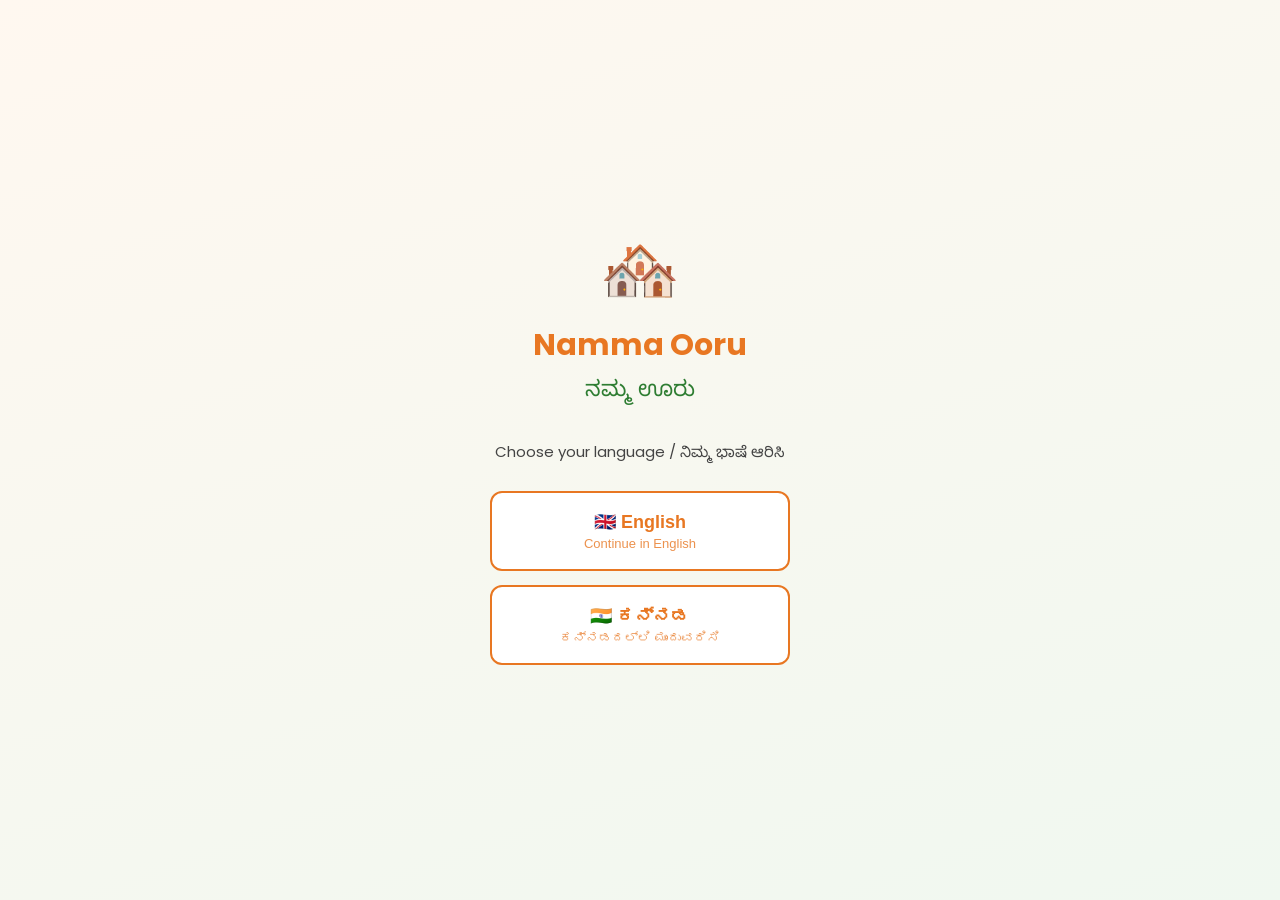
<file: 4.html>
<!DOCTYPE html>
<html lang="en">

<head>
    <meta charset="UTF-8">
    <meta name="viewport" content="width=device-width, initial-scale=1.0, maximum-scale=1.0, user-scalable=no">
    <title>Namma Ooru | ನಮ್ಮ ಊರು</title>
    <link
        href="https://fonts.googleapis.com/css2?family=Noto+Sans+Kannada:wght@400;600;700&family=Poppins:wght@400;500;600;700&display=swap"
        rel="stylesheet">
    <style>
        :root {
            --saffron: #E87722;
            --saffron-light: #FFF3E8;
            --green: #2E7D32;
            --green-light: #E8F5E9;
            --red: #C62828;
            --blue: #1565C0;
            --text-dark: #1A1A1A;
            --text-mid: #444;
            --text-light: #777;
            --border: #E0E0E0;
            --bg: #F8F5F0;
            --shadow: 0 2px 8px rgba(0, 0, 0, .10);
            --r: 12px;
        }

        * {
            box-sizing: border-box;
            margin: 0;
            padding: 0;
            -webkit-tap-highlight-color: transparent;
        }

        html,
        body {
            height: 100%;
            font-family: 'Poppins', 'Noto Sans Kannada', sans-serif;
            background: var(--bg);
            color: var(--text-dark);
            font-size: 15px;
            overflow-x: hidden;
        }

        /* SCREENS */
        .screen {
            display: none;
            min-height: 100vh;
            flex-direction: column;
        }

        .screen.active {
            display: flex;
        }

        /* LANGUAGE SCREEN */
        #s-lang {
            background: linear-gradient(160deg, #FFF8F0, #F0F8F0);
            align-items: center;
            justify-content: center;
            padding: 40px 24px;
        }

        .lg-icon {
            font-size: 64px;
            display: block;
            text-align: center;
            margin-bottom: 6px;
        }

        .lg-title {
            font-size: 30px;
            font-weight: 700;
            color: var(--saffron);
            text-align: center;
        }

        .lg-title2 {
            font-size: 22px;
            color: var(--green);
            text-align: center;
            margin-top: 4px;
            margin-bottom: 32px;
        }

        .lang-sub {
            text-align: center;
            color: var(--text-mid);
            margin-bottom: 26px;
            font-size: 15px;
        }

        .lang-btn {
            display: block;
            width: 100%;
            max-width: 300px;
            margin: 0 auto 14px;
            padding: 18px 20px;
            border: 2px solid var(--saffron);
            border-radius: var(--r);
            background: #fff;
            cursor: pointer;
            font-size: 18px;
            font-weight: 600;
            color: var(--saffron);
            text-align: center;
            transition: all .2s;
        }

        .lang-btn:hover,
        .lang-btn:active {
            background: var(--saffron);
            color: #fff;
        }

        .lang-btn small {
            display: block;
            font-size: 13px;
            font-weight: 400;
            opacity: .8;
            margin-top: 3px;
        }

        /* PHONE SCREEN */
        #s-phone {
            background: linear-gradient(160deg, #FFF8F0, #F0F8F0);
            align-items: center;
            justify-content: center;
            padding: 32px 20px;
        }

        .phone-box {
            background: #fff;
            border-radius: 16px;
            padding: 28px 22px;
            width: 100%;
            max-width: 370px;
            box-shadow: var(--shadow);
        }

        .pb-icon {
            font-size: 44px;
            display: block;
            text-align: center;
            margin-bottom: 10px;
        }

        .pb-h {
            font-size: 21px;
            font-weight: 700;
            margin-bottom: 6px;
        }

        .pb-p {
            color: var(--text-light);
            font-size: 13px;
            margin-bottom: 20px;
        }

        .inp {
            width: 100%;
            padding: 13px 14px;
            border: 2px solid var(--border);
            border-radius: var(--r);
            font-size: 15px;
            outline: none;
            font-family: inherit;
        }

        .inp:focus {
            border-color: var(--saffron);
        }

        .btn-p {
            width: 100%;
            padding: 14px;
            background: var(--saffron);
            color: #fff;
            border: none;
            border-radius: var(--r);
            font-size: 16px;
            font-weight: 600;
            cursor: pointer;
            margin-top: 10px;
            font-family: inherit;
        }

        .btn-p:active {
            background: #c96415;
        }

        .btn-o {
            width: 100%;
            padding: 12px;
            background: #fff;
            color: var(--saffron);
            border: 2px solid var(--saffron);
            border-radius: var(--r);
            font-size: 14px;
            font-weight: 600;
            cursor: pointer;
            margin-top: 8px;
            font-family: inherit;
        }

        /* APP */
        #s-app {
            background: var(--bg);
        }

        .app-hdr {
            background: var(--saffron);
            color: #fff;
            padding: 11px 14px;
            display: flex;
            align-items: center;
            gap: 8px;
            position: sticky;
            top: 0;
            z-index: 100;
            box-shadow: 0 2px 6px rgba(0, 0, 0, .2);
        }

        .hdr-logo {
            flex: 1;
            font-size: 19px;
            font-weight: 700;
            line-height: 1.25;
        }

        .hdr-logo small {
            display: block;
            font-size: 12px;
            font-weight: 400;
            opacity: .85;
        }

        .hbtn {
            background: rgba(255, 255, 255, .22);
            border: none;
            color: #fff;
            padding: 7px 10px;
            border-radius: 7px;
            cursor: pointer;
            font-size: 12px;
            font-weight: 600;
            display: flex;
            align-items: center;
            gap: 4px;
            white-space: nowrap;
            font-family: inherit;
        }

        .hbtn:active {
            background: rgba(255, 255, 255, .38);
        }

        .loc-bar {
            background: var(--green);
            color: #fff;
            padding: 7px 14px;
            display: flex;
            align-items: center;
            gap: 6px;
            font-size: 12px;
            flex-wrap: wrap;
            flex-shrink: 0;
        }

        .loc-txt {
            flex: 1;
            min-width: 0;
            overflow: hidden;
            text-overflow: ellipsis;
            white-space: nowrap;
        }

        .loc-sb {
            background: rgba(255, 255, 255, .2);
            border: 1px solid rgba(255, 255, 255, .4);
            color: #fff;
            padding: 4px 9px;
            border-radius: 5px;
            cursor: pointer;
            font-size: 11px;
            white-space: nowrap;
        }

        .emg-strip {
            background: #FFF3E8;
            border-bottom: 2px solid #FFCC80;
            padding: 6px 14px;
            display: flex;
            align-items: center;
            gap: 6px;
            overflow-x: auto;
            flex-shrink: 0;
        }

        .emg-strip::-webkit-scrollbar {
            display: none;
        }

        .emg-title-lbl {
            font-size: 11px;
            font-weight: 700;
            color: var(--red);
            white-space: nowrap;
            flex-shrink: 0;
        }

        .emg-chip {
            display: inline-flex;
            align-items: center;
            gap: 4px;
            background: var(--red);
            color: #fff;
            padding: 5px 10px;
            border-radius: 20px;
            font-size: 11px;
            font-weight: 600;
            text-decoration: none;
            white-space: nowrap;
            flex-shrink: 0;
        }

        /* TABS */
        .tabs {
            display: flex;
            background: #fff;
            border-bottom: 2px solid var(--border);
            position: sticky;
            top: 55px;
            z-index: 90;
        }

        .tb {
            flex: 1;
            padding: 10px 2px;
            text-align: center;
            cursor: pointer;
            font-size: 12px;
            font-weight: 500;
            color: var(--text-light);
            border-bottom: 3px solid transparent;
            transition: all .15s;
        }

        .tb.on {
            color: var(--saffron);
            border-bottom-color: var(--saffron);
            font-weight: 700;
        }

        .scroll-area {
            flex: 1;
            overflow-y: auto;
            padding-bottom: 24px;
        }

        .pane {
            display: none;
            padding: 14px;
        }

        .pane.on {
            display: block;
        }

        /* SEARCH */
        .search-wrap {
            position: relative;
            margin-bottom: 12px;
        }

        .search-wrap input {
            width: 100%;
            padding: 12px 14px 12px 42px;
            border: 2px solid var(--border);
            border-radius: var(--r);
            font-size: 14px;
            outline: none;
            background: #fff;
            font-family: inherit;
        }

        .search-wrap input:focus {
            border-color: var(--saffron);
        }

        .s-icon {
            position: absolute;
            left: 13px;
            top: 50%;
            transform: translateY(-50%);
            font-size: 17px;
            color: var(--text-light);
            pointer-events: none;
        }

        .cat-row {
            display: flex;
            gap: 7px;
            overflow-x: auto;
            padding-bottom: 10px;
            margin-bottom: 6px;
        }

        .cat-row::-webkit-scrollbar {
            display: none;
        }

        .chip {
            flex-shrink: 0;
            padding: 6px 13px;
            border-radius: 20px;
            font-size: 12px;
            font-weight: 500;
            cursor: pointer;
            border: 1.5px solid var(--border);
            background: #fff;
            color: var(--text-mid);
            transition: all .15s;
        }

        .chip.on {
            background: var(--saffron);
            color: #fff;
            border-color: var(--saffron);
        }

        .res-count {
            font-size: 12px;
            color: var(--text-light);
            margin-bottom: 10px;
        }

        /* SHOP CARD */
        .shop-card {
            background: #fff;
            border-radius: var(--r);
            box-shadow: var(--shadow);
            margin-bottom: 13px;
            overflow: hidden;
        }

        .shop-img {
            width: 100%;
            height: 148px;
            object-fit: cover;
        }

        .shop-ph {
            width: 100%;
            height: 148px;
            background: linear-gradient(135deg, #FFE0B2, #FFF9C4);
            display: flex;
            align-items: center;
            justify-content: center;
            font-size: 52px;
        }

        .shop-body {
            padding: 12px 13px 13px;
        }

        .shop-name {
            font-size: 17px;
            font-weight: 700;
            margin-bottom: 4px;
        }

        .shop-badge {
            display: inline-block;
            background: var(--green-light);
            color: var(--green);
            padding: 2px 10px;
            border-radius: 20px;
            font-size: 11px;
            font-weight: 600;
            margin-bottom: 8px;
        }

        .shop-meta {
            display: flex;
            flex-direction: column;
            gap: 5px;
        }

        .mrow {
            display: flex;
            align-items: flex-start;
            gap: 7px;
            font-size: 13px;
            color: var(--text-mid);
        }

        .mrow .mi {
            font-size: 14px;
            flex-shrink: 0;
            margin-top: 1px;
        }

        .dist-lbl {
            font-weight: 700;
            color: var(--saffron);
        }

        .timing-lbl {
            color: var(--green);
            font-size: 12px;
            font-weight: 500;
        }

        .shop-actions {
            display: flex;
            gap: 8px;
            margin-top: 11px;
        }

        .call-btn {
            flex: 1;
            display: flex;
            align-items: center;
            justify-content: center;
            gap: 6px;
            background: var(--green);
            color: #fff;
            padding: 11px;
            border-radius: 8px;
            text-decoration: none;
            font-size: 14px;
            font-weight: 700;
            border: none;
            cursor: pointer;
        }

        .map-btn {
            display: flex;
            align-items: center;
            justify-content: center;
            gap: 4px;
            background: var(--blue);
            color: #fff;
            padding: 11px 13px;
            border-radius: 8px;
            text-decoration: none;
            font-size: 12px;
            font-weight: 600;
            border: none;
            cursor: pointer;
        }

        .no-shops {
            text-align: center;
            padding: 48px 20px;
            color: var(--text-light);
        }

        .no-shops .big {
            font-size: 48px;
            display: block;
            margin-bottom: 10px;
        }

        /* MAP */
        #map-wrap {
            height: calc(100vh - 195px);
            border-radius: var(--r);
            overflow: hidden;
            background: #e8e0d5;
            display: flex;
            align-items: center;
            justify-content: center;
        }

        #gmap {
            width: 100%;
            height: 100%;
            display: none;
        }

        .map-ph {
            text-align: center;
            padding: 24px;
            color: var(--text-mid);
            font-size: 14px;
        }

        .map-ph span {
            font-size: 48px;
            display: block;
            margin-bottom: 10px;
        }

        /* FORM */
        .form-card {
            background: #fff;
            border-radius: var(--r);
            padding: 18px;
            margin-bottom: 14px;
            box-shadow: var(--shadow);
        }

        .form-card h3 {
            font-size: 15px;
            font-weight: 700;
            color: var(--saffron);
            border-bottom: 2px solid var(--saffron-light);
            padding-bottom: 8px;
            margin-bottom: 14px;
        }

        .fg {
            margin-bottom: 13px;
        }

        .fg label {
            display: block;
            font-size: 12px;
            font-weight: 600;
            color: var(--text-mid);
            margin-bottom: 5px;
        }

        .fg input,
        .fg select,
        .fg textarea {
            width: 100%;
            padding: 11px 13px;
            border: 2px solid var(--border);
            border-radius: 8px;
            font-size: 14px;
            outline: none;
            font-family: inherit;
        }

        .fg input:focus,
        .fg select:focus,
        .fg textarea:focus {
            border-color: var(--saffron);
        }

        .fg textarea {
            resize: vertical;
            min-height: 70px;
        }

        .hint {
            font-size: 11px;
            color: var(--text-light);
            margin-top: 4px;
        }

        .img-prev {
            display: none;
            max-width: 100%;
            border-radius: 8px;
            margin-top: 8px;
            max-height: 150px;
            object-fit: cover;
        }

        .row2 {
            display: flex;
            gap: 8px;
        }

        .row2 input {
            flex: 1;
        }

        .loc-det {
            width: 100%;
            display: flex;
            align-items: center;
            justify-content: center;
            gap: 6px;
            background: var(--green-light);
            color: var(--green);
            border: 1.5px solid var(--green);
            padding: 10px;
            border-radius: 8px;
            cursor: pointer;
            font-size: 13px;
            font-weight: 600;
            margin-top: 6px;
            font-family: inherit;
        }

        /* TIMING TABLE */
        .t-table {
            border: 2px solid var(--border);
            border-radius: 8px;
            overflow: hidden;
        }

        .trow {
            display: flex;
            align-items: center;
            gap: 6px;
            padding: 7px 10px;
            border-bottom: 1px solid #f0f0f0;
            background: #fff;
            flex-wrap: wrap;
        }

        .trow:last-child {
            border-bottom: none;
        }

        .trow.c-row {
            background: #fafafa;
        }

        .day-lbl {
            font-size: 12px;
            font-weight: 700;
            width: 30px;
            flex-shrink: 0;
        }

        .day-lbl.sun {
            color: var(--red);
        }

        .t-times {
            display: flex;
            align-items: center;
            gap: 5px;
            flex: 1;
            min-width: 130px;
        }

        .t-times input[type=time] {
            flex: 1;
            padding: 6px 7px;
            border: 1.5px solid var(--border);
            border-radius: 6px;
            font-size: 12px;
            outline: none;
            min-width: 0;
        }

        .t-times input[type=time]:focus {
            border-color: var(--saffron);
        }

        .t-sep {
            font-size: 11px;
            color: var(--text-light);
        }

        .trow.c-row .t-times {
            opacity: .3;
            pointer-events: none;
        }

        .closed-lbl {
            display: flex;
            align-items: center;
            gap: 4px;
            font-size: 11px;
            color: var(--text-light);
            cursor: pointer;
            flex-shrink: 0;
        }

        .closed-lbl input {
            accent-color: var(--red);
            width: 15px;
            height: 15px;
            cursor: pointer;
        }

        .fb-ok {
            background: var(--green-light);
            color: var(--green);
            padding: 13px;
            border-radius: var(--r);
            text-align: center;
            font-weight: 600;
            display: none;
            margin-bottom: 14px;
            font-size: 14px;
        }

        /* TOAST */
        .toast {
            position: fixed;
            bottom: 24px;
            left: 50%;
            transform: translateX(-50%) translateY(60px);
            background: #222;
            color: #fff;
            padding: 10px 18px;
            border-radius: 24px;
            font-size: 13px;
            z-index: 9999;
            transition: transform .25s;
            white-space: nowrap;
            pointer-events: none;
        }

        .toast.show {
            transform: translateX(-50%) translateY(0);
        }

        /* ADMIN GATE */
        .gate-overlay {
            display: none;
            position: fixed;
            inset: 0;
            background: rgba(0, 0, 0, .6);
            z-index: 1100;
            align-items: center;
            justify-content: center;
            padding: 20px;
        }

        .gate-overlay.open {
            display: flex;
        }

        .gate-box {
            background: #fff;
            border-radius: 16px;
            padding: 28px 22px;
            width: 100%;
            max-width: 340px;
            box-shadow: 0 8px 32px rgba(0, 0, 0, .2);
        }

        .gate-box h3 {
            font-size: 18px;
            font-weight: 700;
            margin-bottom: 6px;
            color: var(--saffron);
        }

        .gate-box p {
            font-size: 13px;
            color: var(--text-light);
            margin-bottom: 18px;
        }

        .gate-err {
            font-size: 12px;
            color: var(--red);
            margin-top: 6px;
            display: none;
        }

        /* MODAL */
        .modal {
            display: none;
            position: fixed;
            inset: 0;
            background: rgba(0, 0, 0, .55);
            z-index: 999;
            overflow-y: auto;
        }

        .modal.open {
            display: block;
        }

        .modal-inner {
            background: var(--bg);
            min-height: 100vh;
            padding: 18px 15px 48px;
        }

        .m-hdr {
            display: flex;
            align-items: center;
            gap: 12px;
            margin-bottom: 18px;
        }

        .back-btn {
            background: none;
            border: none;
            font-size: 22px;
            cursor: pointer;
            padding: 4px;
            color: var(--text-dark);
        }

        .m-hdr h2 {
            font-size: 19px;
            font-weight: 700;
        }

        .sm-modal {
            display: none;
            position: fixed;
            inset: 0;
            background: rgba(0, 0, 0, .55);
            z-index: 1000;
            align-items: center;
            justify-content: center;
            padding: 20px;
        }

        .sm-modal.open {
            display: flex;
        }

        .sm-box {
            background: #fff;
            border-radius: 14px;
            padding: 22px 18px;
            width: 100%;
            max-width: 360px;
        }

        .sm-box h3 {
            font-size: 17px;
            font-weight: 700;
            margin-bottom: 14px;
        }

        /* ADMIN */
        .adm-sec {
            margin-bottom: 22px;
        }

        .adm-sec h4 {
            font-size: 14px;
            font-weight: 700;
            color: var(--text-mid);
            padding: 8px 0;
            border-bottom: 2px solid var(--border);
            margin-bottom: 10px;
        }

        .badge {
            background: var(--saffron-light);
            color: var(--saffron);
            padding: 2px 7px;
            border-radius: 10px;
            font-size: 11px;
            font-weight: 700;
        }

        .emg-card {
            background: #FFF8F0;
            border: 1.5px solid #FFD0A0;
            border-radius: 8px;
            padding: 10px;
            margin-bottom: 8px;
        }

        .emg-card-top {
            font-size: 11px;
            font-weight: 700;
            color: var(--red);
            margin-bottom: 6px;
        }

        .emg-card-row {
            display: flex;
            gap: 6px;
            align-items: center;
        }

        .emg-card-row input {
            flex: 1;
            padding: 9px 10px;
            border: 1.5px solid var(--border);
            border-radius: 6px;
            font-size: 13px;
            outline: none;
            font-family: inherit;
        }

        .emg-card-row input:focus {
            border-color: var(--saffron);
        }

        .save-btn {
            background: var(--green);
            color: #fff;
            border: none;
            padding: 9px 11px;
            border-radius: 6px;
            font-size: 12px;
            font-weight: 700;
            cursor: pointer;
            white-space: nowrap;
            font-family: inherit;
        }

        .del-btn-s {
            background: var(--red);
            color: #fff;
            border: none;
            padding: 9px 10px;
            border-radius: 6px;
            font-size: 12px;
            cursor: pointer;
            font-family: inherit;
        }

        .emg-add {
            display: flex;
            gap: 6px;
            align-items: center;
            margin-top: 6px;
            flex-wrap: wrap;
        }

        .emg-add input {
            flex: 1;
            min-width: 80px;
            padding: 10px;
            border: 2px solid var(--border);
            border-radius: 7px;
            font-size: 13px;
            outline: none;
            font-family: inherit;
        }

        .emg-add input:focus {
            border-color: var(--saffron);
        }

        .emg-add button {
            background: var(--green);
            color: #fff;
            border: none;
            padding: 10px 14px;
            border-radius: 7px;
            cursor: pointer;
            font-size: 13px;
            font-weight: 700;
            font-family: inherit;
        }

        .adm-shop-row {
            background: #fff;
            border-radius: 8px;
            padding: 11px 13px;
            margin-bottom: 8px;
            box-shadow: 0 1px 4px rgba(0, 0, 0, .07);
            display: flex;
            align-items: center;
            gap: 8px;
        }

        .adm-shop-row .asi {
            flex: 1;
            min-width: 0;
        }

        .adm-shop-row .aname {
            font-weight: 700;
            font-size: 14px;
        }

        .adm-shop-row .asub {
            font-size: 11px;
            color: var(--text-light);
            margin-top: 2px;
        }

        .adm-shop-row .adm-del {
            background: var(--red);
            color: #fff;
            border: none;
            padding: 7px 11px;
            border-radius: 6px;
            cursor: pointer;
            font-size: 12px;
            flex-shrink: 0;
            font-family: inherit;
        }

        .fb-item {
            background: #FFF8F0;
            border-left: 4px solid var(--saffron);
            padding: 10px 12px;
            border-radius: 0 8px 8px 0;
            margin-bottom: 8px;
            font-size: 13px;
        }

        .fb-item .fb-dt {
            font-size: 10px;
            color: var(--text-light);
            margin-top: 4px;
        }
    </style>
</head>

<body>

    <!-- ===== SCREEN 1: LANGUAGE ===== -->
    <div class="screen active" id="s-lang">
        <span class="lg-icon">🏘️</span>
        <div class="lg-title">Namma Ooru</div>
        <div class="lg-title2">ನಮ್ಮ ಊರು</div>
        <p class="lang-sub">Choose your language / ನಿಮ್ಮ ಭಾಷೆ ಆರಿಸಿ</p>
        <button class="lang-btn" onclick="chooseLang('en')">
            🇬🇧 English <small>Continue in English</small>
        </button>
        <button class="lang-btn" onclick="chooseLang('kn')">
            🇮🇳 ಕನ್ನಡ <small>ಕನ್ನಡದಲ್ಲಿ ಮುಂದುವರಿಸಿ</small>
        </button>
    </div>

    <!-- ===== SCREEN 2: PHONE ===== -->
    <div class="screen" id="s-phone">
        <div class="phone-box">
            <span class="pb-icon">📱</span>
            <div class="pb-h" id="ph-h">Your Phone Number</div>
            <p class="pb-p" id="ph-p">Enter your mobile number to get started.</p>
            <input class="inp" type="tel" id="ph-inp" placeholder="Enter 10 digit number" maxlength="10">
            <button class="btn-p" id="ph-cb" onclick="savePhone()">Continue →</button>
            <button class="btn-o" id="ph-sb" onclick="skipPhone()">Skip for now</button>
        </div>
    </div>

    <!-- ===== SCREEN 3: MAIN APP ===== -->
    <div class="screen" id="s-app">

        <div class="app-hdr">
            <div class="hdr-logo">🏘️ Namma Ooru<small id="app-sub">Your local shop finder</small></div>
            <button class="hbtn" onclick="switchTab('add')">➕ <span id="h-add-lbl">Add</span></button>
            <button class="hbtn" onclick="openAdmin()">👤</button>
        </div>

        <div class="loc-bar">
            <span>📍</span>
            <span class="loc-txt" id="loc-txt">Getting location...</span>
            <button class="loc-sb" onclick="refreshLoc()">🔄</button>
            <button class="loc-sb" onclick="openLocModal()" id="loc-m-btn">✏️ Manual</button>
        </div>

        <div class="emg-strip" id="emg-strip"></div>

        <div class="tabs">
            <div class="tb on" id="tb-shops" onclick="switchTab('shops')"><span id="tl-shops">🏪 Shops</span></div>
            <div class="tb" id="tb-map" onclick="switchTab('map')"><span id="tl-map">🗺️ Map</span></div>
            <div class="tb" id="tb-add" onclick="switchTab('add')"><span id="tl-add">➕ Add</span></div>
            <div class="tb" id="tb-feedback" onclick="switchTab('feedback')"><span id="tl-fb">💬 Feedback</span></div>
        </div>

        <div class="scroll-area">

            <!-- SHOPS -->
            <div class="pane on" id="p-shops">
                <div class="search-wrap">
                    <span class="s-icon">🔍</span>
                    <input type="text" id="s-inp" placeholder="Search shops..." oninput="doFilter()">
                </div>
                <div class="cat-row" id="cat-row"></div>
                <div class="res-count" id="res-count"></div>
                <div id="shops-list">
                    <div style="text-align:center;padding:40px;color:var(--text-light)">Loading...</div>
                </div>
            </div>

            <!-- MAP -->
            <div class="pane" id="p-map">
                <div id="map-wrap">
                    <div class="map-ph" id="map-ph">
                        <span>🗺️</span>
                        <strong id="map-msg">Map will load here</strong>
                        <p style="font-size:12px;margin-top:8px;color:var(--text-light)">Add your Google Maps API key to
                            enable</p>
                        <p style="font-size:12px;margin-top:10px">Use 🗺️ button on shop cards for directions</p>
                    </div>
                    <div id="gmap"></div>
                </div>
            </div>

            <!-- ADD SHOP -->
            <div class="pane" id="p-add">
                <div class="form-card">
                    <h3 id="fh">🏪 Register Your Shop</h3>
                    <div class="fg"><label id="fl-nm">Shop Name *</label><input type="text" id="fi-nm"
                            placeholder="e.g. Raju Kirana Store"></div>
                    <div class="fg">
                        <label id="fl-ct">Category *</label>
                        <select id="fi-ct" onchange="handleCatChange(this)">
                            <option value="">-- Select Category --</option>
                            <option>Grocery / ಕಿರಾಣಿ</option>
                            <option>Stationery / ಸ್ಟೇಷನರಿ</option>
                            <option>Medical / ಮೆಡಿಕಲ್</option>
                            <option>Mobile Shop / ಮೊಬೈಲ್ ಅಂಗಡಿ</option>
                            <option>Vegetables / ತರಕಾರಿ</option>
                            <option>Bakery / ಬೇಕರಿ</option>
                            <option>Tailoring / ಟೈಲರಿಂಗ್</option>
                            <option>Hardware / ಹಾರ್ಡ್‌ವೇರ್</option>
                            <option>Salon / ಸೆಲೂನ್</option>
                            <option>Tea Stall / ಟೀ ಅಂಗಡಿ</option>
                            <option>Vehicle Repair / ವಾಹನ ರಿಪೇರಿ</option>
                            <option>Fertilizer / ಗೊಬ್ಬರ</option>
                            <option>Hotel / ಹೋಟೆಲ್</option>
                            <option>Other / ಇತರ</option>
                            <option value="__custom__">✏️ Type my own category...</option>
                        </select>
                        <input type="text" id="fi-ct-custom" placeholder="e.g. Flower Shop / ಹೂ ಅಂಗಡಿ"
                            style="display:none;margin-top:8px;width:100%;padding:11px 13px;border:2px solid var(--border);border-radius:8px;font-size:14px;outline:none;font-family:inherit;"
                            oninput="this.style.borderColor='var(--saffron)'"
                            onfocus="this.style.borderColor='var(--saffron)'"
                            onblur="this.style.borderColor='var(--border)'">
                        <p class="hint" id="fi-ct-hint" style="display:none;">Type your shop category (e.g. Flower Shop,
                            Juice Centre)</p>
                    </div>
                    <div class="fg"><label id="fl-ph">Phone Number *</label><input type="tel" id="fi-ph"
                            placeholder="10 digit number" maxlength="10"></div>
                    <div class="fg"><label id="fl-ad">Address</label><input type="text" id="fi-ad"
                            placeholder="Village / Town, District"></div>
                    <div class="fg">
                        <label id="fl-tm">Shop Timings (Day by Day)</label>
                        <div class="t-table" id="t-table"></div>
                        <p class="hint" id="fl-tm-hint">Set open/close time each day. Check "Closed" for holidays.</p>
                    </div>
                    <div class="fg"><label id="fl-ex">Extra Details</label><textarea id="fi-ex"
                            placeholder="Home delivery, UPI accepted, etc."></textarea></div>
                    <div class="fg">
                        <label id="fl-pt">Shop Photo</label>
                        <input type="file" id="fi-pt" accept="image/*" onchange="prevImg(event)">
                        <img id="img-prev" class="img-prev">
                        <p class="hint" id="fl-pt-h">Upload a clear photo of your shop</p>
                    </div>
                    <div class="fg">
                        <label id="fl-lc">Shop Location *</label>
                        <div class="row2">
                            <input type="number" id="fi-lat" placeholder="Latitude" step="any">
                            <input type="number" id="fi-lng" placeholder="Longitude" step="any">
                        </div>
                        <button class="loc-det" onclick="autoLoc()">📍 <span id="fl-dtc">Use My Current
                                Location</span></button>
                        <p class="hint" id="fl-lc-h">Or type coordinates manually</p>
                    </div>
                    <button class="btn-p" id="f-sub-btn" onclick="submitShop()">✅ Submit Shop</button>
                </div>
            </div>

            <!-- FEEDBACK -->
            <div class="pane" id="p-feedback">
                <div class="form-card">
                    <h3 id="fb-h">💬 Feedback / Suggestions</h3>
                    <p id="fb-d" style="font-size:13px;color:var(--text-light);margin-bottom:14px">Your feedback helps
                        us improve!</p>
                    <div class="fb-ok" id="fb-ok">✅ Thank you! Feedback submitted.</div>
                    <div class="fg"><label id="fb-lbl">Your Message</label><textarea id="fb-msg" rows="5"
                            placeholder="Write your message here..."></textarea></div>
                    <button class="btn-p" id="fb-btn" onclick="submitFeedback()">Send Feedback</button>
                </div>
            </div>

        </div>
    </div>

    <!-- ===== ADMIN MODAL ===== -->
    <div class="modal" id="adm-modal">
        <div class="modal-inner">
            <div class="m-hdr">
                <button class="back-btn" onclick="closeAdmin()">←</button>
                <h2 id="adm-ttl">Admin Panel</h2>
            </div>
            <div id="adm-login" class="form-card">
                <h3>🔐 Admin Login</h3>
                <div class="fg">
                    <label>Password</label>
                    <input class="inp" type="password" id="adm-pw" placeholder="Enter password"
                        onkeydown="if(event.key==='Enter')doLogin()">
                </div>
                <button class="btn-p" onclick="doLogin()">Login</button>
            </div>
            <div id="adm-dash" style="display:none;">
                <div class="adm-sec">
                    <h4>🚨 <span id="adm-emg-h">Emergency Numbers</span></h4>
                    <div id="adm-emg-list"></div>
                    <div class="emg-add">
                        <input type="text" id="new-emg-name" placeholder="Name (e.g. Hospital)">
                        <input type="text" id="new-emg-num" placeholder="Number" style="max-width:110px">
                        <button onclick="addEmg()">➕ Add</button>
                    </div>
                </div>
                <div class="adm-sec">
                    <h4>🏪 <span id="adm-sh-h">All Shops</span> <span class="badge" id="adm-sh-cnt">0</span></h4>
                    <div id="adm-sh-list"></div>
                </div>
                <div class="adm-sec">
                    <h4>💬 <span id="adm-fb-h">Feedback</span> <span class="badge" id="adm-fb-cnt">0</span></h4>
                    <div id="adm-fb-list"></div>
                </div>
            </div>
        </div>
    </div>

    <!-- ===== LOCATION MODAL ===== -->
    <div class="sm-modal" id="loc-modal">
        <div class="sm-box">
            <h3>📍 Enter Location Manually</h3>
            <div class="fg"><label>Latitude</label><input class="inp" type="number" id="ml-lat"
                    placeholder="e.g. 12.2958" step="any"></div>
            <div class="fg"><label>Longitude</label><input class="inp" type="number" id="ml-lng"
                    placeholder="e.g. 76.6394" step="any"></div>
            <p style="font-size:11px;color:var(--text-light);margin-bottom:12px">Tip: Long-press on Google Maps to get
                your coordinates.</p>
            <button class="btn-p" onclick="saveManualLoc()">Save Location</button>
            <button class="btn-o" onclick="closeLoc()" style="margin-top:8px">Cancel</button>
        </div>
    </div>

    <!-- ===== ADMIN GATE MODAL (for Add Shop tab) ===== -->
    <div class="gate-overlay" id="gate-modal">
        <div class="gate-box">
            <h3>🔐 Admin Access Required</h3>
            <p id="gate-msg">Only the admin can add or edit shop details. Please enter the admin password to continue.
            </p>
            <div class="fg">
                <label
                    style="font-size:12px;font-weight:600;color:var(--text-mid);display:block;margin-bottom:5px;">Password</label>
                <input class="inp" type="password" id="gate-pw" placeholder="Enter admin password"
                    onkeydown="if(event.key==='Enter')doGateLogin()">
                <div class="gate-err" id="gate-err">❌ Wrong password. Try again.</div>
            </div>
            <button class="btn-p" style="margin-top:4px" onclick="doGateLogin()">🔓 Unlock</button>
            <button class="btn-o" style="margin-top:8px" onclick="closeGate()">Cancel</button>
        </div>
    </div>

    <div class="toast" id="toast"></div>

    <script>
        // ===================== CONFIG =====================
        var SUPABASE_URL = 'https://cbzptvhtfmaetsejvgba.supabase.co';
        var SUPABASE_KEY = 'cbzptvhtfmaetsejvgba';
        var GMAPS_KEY = 'YOUR_GOOGLE_MAPS_KEY';
        var ADMIN_PASS = '123456';

        // ===================== ADMIN SESSION =====================
        var isAdminLoggedIn = false; // resets on page reload for security

        // ===================== TRANSLATIONS =====================
        var TR = {
            en: {
                appSub: 'Your local shop finder', addLbl: 'Add',
                tShops: '🏪 Shops', tMap: '🗺️ Map', tAdd: '➕ Add', tFb: '💬 Feedback',
                search: 'Search shops, category...',
                noShops: 'No shops found', noShopsSub: 'Try a different search or category',
                call: '📞 Call', mapBtn: '🗺️ Map',
                fHead: '🏪 Register Your Shop',
                flNm: 'Shop Name *', flCt: 'Category *', flPh: 'Phone Number *',
                flAd: 'Address', flTm: 'Shop Timings (Day by Day)',
                flTmH: 'Set open/close time. Check "Closed" for holidays.',
                flEx: 'Extra Details', flPt: 'Shop Photo', flPtH: 'Upload a clear photo of your shop',
                flLc: 'Shop Location *', flDtc: 'Use My Current Location', flLcH: 'Or type coordinates manually',
                fSub: '✅ Submit Shop',
                fbH: '💬 Feedback / Suggestions', fbD: 'Your feedback helps us improve!',
                fbL: 'Your Message', fbBtn: 'Send Feedback', fbOk: '✅ Thank you! Feedback submitted.',
                admTtl: 'Admin Panel', admEmgH: 'Emergency Numbers', admShH: 'All Shops', admFbH: 'Feedback',
                phH: 'Your Phone Number', phP: 'Enter mobile number to get started. No login needed.',
                phC: 'Continue →', phS: 'Skip for now',
                dist: function (d) { return d < 1 ? (d * 1000).toFixed(0) + ' m away' : d.toFixed(1) + ' km away'; },
                days: ['Mon', 'Tue', 'Wed', 'Thu', 'Fri', 'Sat', 'Sun'], cw: 'Closed'
            },
            kn: {
                appSub: 'ನಿಮ್ಮ ಸ್ಥಳೀಯ ಅಂಗಡಿ ಹುಡುಕಾಟ', addLbl: 'ಸೇರಿಸಿ',
                tShops: '🏪 ಅಂಗಡಿ', tMap: '🗺️ ನಕ್ಷೆ', tAdd: '➕ ಸೇರಿಸಿ', tFb: '💬 ಪ್ರತಿಕ್ರಿಯೆ',
                search: 'ಅಂಗಡಿ ಹುಡುಕಿ...',
                noShops: 'ಅಂಗಡಿ ಕಂಡಿಲ್ಲ', noShopsSub: 'ಬೇರೆ ವಿಷಯ ಪ್ರಯತ್ನಿಸಿ',
                call: '📞 ಕರೆ ಮಾಡಿ', mapBtn: '🗺️ ನಕ್ಷೆ',
                fHead: '🏪 ನಿಮ್ಮ ಅಂಗಡಿ ನೋಂದಣಿ',
                flNm: 'ಅಂಗಡಿ ಹೆಸರು *', flCt: 'ವರ್ಗ *', flPh: 'ಫೋನ್ ನಂಬರ್ *',
                flAd: 'ವಿಳಾಸ', flTm: 'ಅಂಗಡಿ ಸಮಯ (ಪ್ರತಿ ದಿನ)',
                flTmH: 'ತೆರೆದ/ಮುಚ್ಚಿದ ಸಮಯ ಹೊಂದಿಸಿ. ರಜಾ ದಿನ "ಮುಚ್ಚಿದೆ" ಆರಿಸಿ.',
                flEx: 'ಹೆಚ್ಚಿನ ಮಾಹಿತಿ', flPt: 'ಅಂಗಡಿ ಫೋಟೊ', flPtH: 'ಸ್ಪಷ್ಟ ಫೋಟೊ ಅಪ್‌ಲೋಡ್ ಮಾಡಿ',
                flLc: 'ಅಂಗಡಿ ಸ್ಥಳ *', flDtc: 'ನನ್ನ ಪ್ರಸ್ತುತ ಸ್ಥಳ ಬಳಸಿ', flLcH: 'ಅಥವಾ ನಿರ್ದೇಶಾಂಕ ನಮೂದಿಸಿ',
                fSub: '✅ ಅಂಗಡಿ ಸಲ್ಲಿಸಿ',
                fbH: '💬 ಪ್ರತಿಕ್ರಿಯೆ / ಸಲಹೆ', fbD: 'ನಿಮ್ಮ ಪ್ರತಿಕ್ರಿಯೆ ನಮಗೆ ಸಹಾಯ!',
                fbL: 'ನಿಮ್ಮ ಸಂದೇಶ', fbBtn: 'ಪ್ರತಿಕ್ರಿಯೆ ಕಳಿಸಿ', fbOk: '✅ ಧನ್ಯವಾದ! ಸ್ವೀಕರಿಸಲಾಗಿದೆ.',
                admTtl: 'ಆಡಳಿತ ಫಲಕ', admEmgH: 'ತುರ್ತು ಸಂಖ್ಯೆಗಳು', admShH: 'ಎಲ್ಲ ಅಂಗಡಿಗಳು', admFbH: 'ಪ್ರತಿಕ್ರಿಯೆ',
                phH: 'ನಿಮ್ಮ ಫೋನ್ ನಂಬರ್', phP: 'ಮೊಬೈಲ್ ನಂಬರ್ ನಮೂದಿಸಿ. ಖಾತೆ ಅಗತ್ಯವಿಲ್ಲ.',
                phC: 'ಮುಂದುವರಿಸಿ →', phS: 'ಇದೀಗ ಬಿಟ್ಟುಬಿಡಿ',
                dist: function (d) { return d < 1 ? (d * 1000).toFixed(0) + ' ಮೀ ದೂರ' : d.toFixed(1) + ' ಕಿಮಿ ದೂರ'; },
                days: ['ಸೋಮ', 'ಮಂಗಳ', 'ಬುಧ', 'ಗುರು', 'ಶುಕ್ರ', 'ಶನಿ', 'ರವಿ'], cw: 'ಮುಚ್ಚಿದೆ'
            }
        };

        // ===================== STATE =====================
        var lang = localStorage.getItem('no_lang') || null;
        var uLat = null, uLng = null;
        var shopList = JSON.parse(localStorage.getItem('no_shops') || 'null');
        var emgList = JSON.parse(localStorage.getItem('no_emg') || 'null');
        var fbList = JSON.parse(localStorage.getItem('no_fb') || '[]');
        var filteredShops = [];
        var activeCat = 'All';
        var gmapLoaded = false, gmap = null;

        // Seed demo data
        if (!shopList) {
            shopList = [
                { id: 'd1', shop_name: 'Raju Kirana Store', category: 'Grocery / ಕಿರಾಣಿ', phone: '9876543210', address: 'Main Road, Hunsur', latitude: 12.3049, longitude: 76.2937, image_url: '', shop_timings: 'Mon: 07:00-21:00 | Sun: Closed', extra_details: 'Home delivery available' },
                { id: 'd2', shop_name: 'Sri Sai Medical', category: 'Medical / ಮೆಡಿಕಲ್', phone: '9845678901', address: 'Bus Stand Road, Hunsur', latitude: 12.3065, longitude: 76.2955, image_url: '', shop_timings: 'Mon: 08:00-22:00 | Sun: 10:00-18:00', extra_details: 'Doctor 6–8 PM' },
                { id: 'd3', shop_name: 'Ganesh Stationery', category: 'Stationery / ಸ್ಟೇಷನರಿ', phone: '9731234567', address: 'School Road, Hunsur', latitude: 12.3030, longitude: 76.2920, image_url: '', shop_timings: 'Mon: 09:00-19:00 | Sun: Closed', extra_details: 'Xerox & printing' },
                { id: 'd4', shop_name: 'Lakshmi Mobile', category: 'Mobile Shop / ಮೊಬೈಲ್ ಅಂಗಡಿ', phone: '9900112233', address: 'Market Road, Hunsur', latitude: 12.3080, longitude: 76.2975, image_url: '', shop_timings: 'Mon: 10:00-20:00 | Sun: Closed', extra_details: 'All repairs' },
                { id: 'd5', shop_name: 'Basaveshwara Vegetables', category: 'Vegetables / ತರಕಾರಿ', phone: '9632145870', address: 'Near Temple, Hunsur', latitude: 12.3010, longitude: 76.2900, image_url: '', shop_timings: 'Mon: 06:00-11:00 | Sun: 06:00-10:00', extra_details: 'Fresh daily' }
            ];
            localStorage.setItem('no_shops', JSON.stringify(shopList));
        }
        if (!emgList) {
            emgList = [{ name: 'Ambulance', number: '108' }, { name: 'Police', number: '100' }, { name: 'Fire', number: '101' }];
            localStorage.setItem('no_emg', JSON.stringify(emgList));
        }

        // ===================== BOOT =====================
        window.onload = function () {
            if (lang) {
                var ph = localStorage.getItem('no_phone');
                var sk = localStorage.getItem('no_phone_sk');
                if (ph || sk) { bootApp(); }
                else { showPhoneScreen(); }
            }
        };

        function chooseLang(l) {
            lang = l;
            localStorage.setItem('no_lang', l);
            var ph = localStorage.getItem('no_phone');
            var sk = localStorage.getItem('no_phone_sk');
            if (ph || sk) { bootApp(); }
            else { showPhoneScreen(); }
        }

        function showPhoneScreen() {
            document.getElementById('s-lang').classList.remove('active');
            document.getElementById('s-phone').classList.add('active');
            var t = TR[lang];
            setText('ph-h', t.phH);
            setText('ph-p', t.phP);
            setText('ph-cb', t.phC);
            setText('ph-sb', t.phS);
            document.getElementById('ph-inp').placeholder = lang === 'kn' ? '10 ಅಂಕಿ ನಮೂದಿಸಿ' : 'Enter 10 digit number';
        }

        function savePhone() {
            var v = document.getElementById('ph-inp').value.trim();
            if (v.length < 10) { alert(lang === 'kn' ? '10 ಅಂಕಿ ನಮೂದಿಸಿ' : 'Enter 10 digit number'); return; }
            localStorage.setItem('no_phone', v);
            bootApp();
        }

        function skipPhone() {
            localStorage.setItem('no_phone_sk', '1');
            bootApp();
        }

        function bootApp() {
            document.getElementById('s-lang').classList.remove('active');
            document.getElementById('s-phone').classList.remove('active');
            document.getElementById('s-app').classList.add('active');
            applyLang();
            buildTimingTable();
            renderEmg();
            renderCats();
            doFilter();
            detectGPS();
        }

        // ===================== HELPERS =====================
        function setText(id, txt) {
            var el = document.getElementById(id);
            if (el) el.textContent = txt;
        }

        // ===================== APPLY LANGUAGE =====================
        function applyLang() {
            var t = TR[lang];
            setText('app-sub', t.appSub);
            setText('h-add-lbl', t.addLbl);
            setText('tl-shops', t.tShops);
            setText('tl-map', t.tMap);
            setText('tl-add', t.tAdd);
            setText('tl-fb', t.tFb);
            document.getElementById('s-inp').placeholder = t.search;
            setText('fh', t.fHead);
            setText('fl-nm', t.flNm); setText('fl-ct', t.flCt); setText('fl-ph', t.flPh);
            setText('fl-ad', t.flAd); setText('fl-tm', t.flTm); setText('fl-tm-hint', t.flTmH);
            setText('fl-ex', t.flEx); setText('fl-pt', t.flPt); setText('fl-pt-h', t.flPtH);
            setText('fl-lc', t.flLc); setText('fl-dtc', t.flDtc); setText('fl-lc-h', t.flLcH);
            setText('f-sub-btn', t.fSub);
            setText('fb-h', t.fbH); setText('fb-d', t.fbD); setText('fb-lbl', t.fbL); setText('fb-btn', t.fbBtn);
            setText('adm-ttl', t.admTtl);
            setText('adm-emg-h', t.admEmgH); setText('adm-sh-h', t.admShH); setText('adm-fb-h', t.admFbH);
        }

        // ===================== TABS =====================
        function switchTab(name) {
            // Gate the 'add' tab — only admin can access it
            if (name === 'add' && !isAdminLoggedIn) {
                openGate();
                return;
            }
            var names = ['shops', 'map', 'add', 'feedback'];
            for (var i = 0; i < names.length; i++) {
                document.getElementById('tb-' + names[i]).classList.remove('on');
                document.getElementById('p-' + names[i]).classList.remove('on');
            }
            document.getElementById('tb-' + name).classList.add('on');
            document.getElementById('p-' + name).classList.add('on');
            if (name === 'map' && !gmapLoaded) initMap();
        }

        // ===================== ADMIN GATE =====================
        function openGate() {
            document.getElementById('gate-pw').value = '';
            document.getElementById('gate-err').style.display = 'none';
            var msg = document.getElementById('gate-msg');
            msg.textContent = lang === 'kn'
                ? 'ಅಂಗಡಿ ವಿವರ ಸೇರಿಸಲು ಅಥವಾ ಸಂಪಾದಿಸಲು ನಿರ್ವಾಹಕ ಪಾಸ್‌ವರ್ಡ್ ಅಗತ್ಯ.'
                : 'Only the admin can add or edit shop details. Please enter the admin password to continue.';
            document.getElementById('gate-modal').classList.add('open');
            setTimeout(function () { document.getElementById('gate-pw').focus(); }, 200);
        }

        function closeGate() {
            document.getElementById('gate-modal').classList.remove('open');
        }

        function doGateLogin() {
            var pw = document.getElementById('gate-pw').value;
            if (pw !== ADMIN_PASS) {
                document.getElementById('gate-err').style.display = 'block';
                document.getElementById('gate-pw').value = '';
                document.getElementById('gate-pw').focus();
                return;
            }
            isAdminLoggedIn = true;
            closeGate();
            showToast(lang === 'kn' ? '✅ ನಿರ್ವಾಹಕ ಪ್ರವೇಶ ನೀಡಲಾಗಿದೆ' : '✅ Admin access granted');
            // Now actually switch to the add tab
            var names = ['shops', 'map', 'add', 'feedback'];
            for (var i = 0; i < names.length; i++) {
                document.getElementById('tb-' + names[i]).classList.remove('on');
                document.getElementById('p-' + names[i]).classList.remove('on');
            }
            document.getElementById('tb-add').classList.add('on');
            document.getElementById('p-add').classList.add('on');
        }

        // ===================== GPS =====================
        function detectGPS() {
            setText('loc-txt', lang === 'kn' ? 'ಸ್ಥಳ ಪಡೆಯಲಾಗುತ್ತಿದೆ...' : 'Getting location...');
            if (!navigator.geolocation) { setText('loc-txt', 'GPS not available'); return; }
            navigator.geolocation.getCurrentPosition(
                function (p) {
                    uLat = p.coords.latitude; uLng = p.coords.longitude;
                    setText('loc-txt', uLat.toFixed(4) + ', ' + uLng.toFixed(4));
                    doFilter();
                },
                function () { setText('loc-txt', lang === 'kn' ? 'ಸ್ಥಳ ಅನುಮತಿ ಇಲ್ಲ' : 'Location access denied'); },
                { enableHighAccuracy: true, timeout: 9000 }
            );
        }
        function refreshLoc() { detectGPS(); }

        function openLocModal() {
            document.getElementById('ml-lat').value = uLat || '';
            document.getElementById('ml-lng').value = uLng || '';
            document.getElementById('loc-modal').classList.add('open');
        }
        function closeLoc() { document.getElementById('loc-modal').classList.remove('open'); }
        function saveManualLoc() {
            var la = parseFloat(document.getElementById('ml-lat').value);
            var lo = parseFloat(document.getElementById('ml-lng').value);
            if (isNaN(la) || isNaN(lo)) { showToast(lang === 'kn' ? 'ಸರಿಯಾದ ನಿರ್ದೇಶಾಂಕ ನಮೂದಿಸಿ' : 'Enter valid coordinates'); return; }
            uLat = la; uLng = lo;
            setText('loc-txt', la.toFixed(4) + ', ' + lo.toFixed(4));
            closeLoc(); doFilter();
        }

        // ===================== EMERGENCY =====================
        function renderEmg() {
            var strip = document.getElementById('emg-strip');
            if (!emgList.length) { strip.style.display = 'none'; return; }
            strip.style.display = 'flex';
            var html = '<span class="emg-title-lbl">🚨</span>';
            for (var i = 0; i < emgList.length; i++) {
                html += '<a class="emg-chip" href="tel:' + emgList[i].number + '">📞 ' + emgList[i].name + ': ' + emgList[i].number + '</a>';
            }
            strip.innerHTML = html;
        }

        // ===================== SHOP FILTER/RENDER =====================
        function hdist(la1, lo1, la2, lo2) {
            var R = 6371, dL = (la2 - la1) * Math.PI / 180, dLo = (lo2 - lo1) * Math.PI / 180;
            var a = Math.sin(dL / 2) * Math.sin(dL / 2) + Math.cos(la1 * Math.PI / 180) * Math.cos(la2 * Math.PI / 180) * Math.sin(dLo / 2) * Math.sin(dLo / 2);
            return R * 2 * Math.atan2(Math.sqrt(a), Math.sqrt(1 - a));
        }

        function renderCats() {
            var cats = ['All'];
            for (var i = 0; i < shopList.length; i++) {
                var c = shopList[i].category.split('/')[0].trim();
                if (cats.indexOf(c) === -1) cats.push(c);
            }
            var html = '';
            for (var j = 0; j < cats.length; j++) {
                var lbl = cats[j] === 'All' ? (lang === 'kn' ? 'ಎಲ್ಲ' : 'All') : cats[j];
                html += '<div class="chip' + (activeCat === cats[j] ? ' on' : '') + '" onclick="pickCat(\'' + cats[j].replace(/'/g, "\\'") + '\')">' + lbl + '</div>';
            }
            document.getElementById('cat-row').innerHTML = html;
        }

        function pickCat(c) { activeCat = c; renderCats(); doFilter(); }

        function doFilter() {
            var q = (document.getElementById('s-inp').value || '').toLowerCase();
            var list = shopList.slice();
            if (activeCat !== 'All') {
                list = list.filter(function (s) { return s.category.toLowerCase().indexOf(activeCat.toLowerCase()) > -1; });
            }
            if (q) {
                list = list.filter(function (s) {
                    return s.shop_name.toLowerCase().indexOf(q) > -1 ||
                        s.category.toLowerCase().indexOf(q) > -1 ||
                        (s.address || '').toLowerCase().indexOf(q) > -1;
                });
            }
            list = list.map(function (s) {
                var d = (uLat && uLng && s.latitude && s.longitude) ? hdist(uLat, uLng, parseFloat(s.latitude), parseFloat(s.longitude)) : null;
                return { s: s, d: d };
            });
            list.sort(function (a, b) { if (a.d === null) return 1; if (b.d === null) return -1; return a.d - b.d; });
            filteredShops = list;
            renderShops();
        }

        var EMOJIS = { Grocery: '🛒', Medical: '💊', Stationery: '📚', Mobile: '📱', Vegetables: '🥦', Bakery: '🍞', Hotel: '🍽️', Salon: '💈', Tea: '☕', Hardware: '🔧', Tailoring: '🧵', Vehicle: '🔧', Fertilizer: '🌾' };
        function getEmoji(cat) {
            var keys = Object.keys(EMOJIS);
            for (var i = 0; i < keys.length; i++) { if (cat.toLowerCase().indexOf(keys[i].toLowerCase()) > -1) return EMOJIS[keys[i]]; }
            return '🏪';
        }

        function renderShops() {
            var t = TR[lang];
            var el = document.getElementById('shops-list');
            setText('res-count', filteredShops.length + (lang === 'kn' ? ' ಅಂಗಡಿಗಳು' : ' shops found'));
            if (!filteredShops.length) {
                el.innerHTML = '<div class="no-shops"><span class="big">🔍</span><strong>' + t.noShops + '</strong><p>' + t.noShopsSub + '</p></div>';
                return;
            }
            var html = '';
            for (var i = 0; i < filteredShops.length; i++) {
                var s = filteredShops[i].s, d = filteredShops[i].d;
                var distHtml = d !== null ? '<div class="mrow"><span class="mi">📍</span><span class="dist-lbl">' + t.dist(d) + '</span></div>' : '';
                var imgHtml = s.image_url ? '<img class="shop-img" src="' + s.image_url + '" alt="' + s.shop_name + '" loading="lazy">' : '<div class="shop-ph">' + getEmoji(s.category) + '</div>';
                var mapsUrl = 'https://www.google.com/maps/dir/?api=1' + (uLat ? '&origin=' + uLat + ',' + uLng : '') + '&destination=' + s.latitude + ',' + s.longitude;
                var tmg = s.shop_timings ? '<div class="mrow"><span class="mi">🕐</span><span class="timing-lbl">' + s.shop_timings.split('|')[0].trim() + '</span></div>' : '';
                var ext = s.extra_details ? '<div class="mrow"><span class="mi">ℹ️</span><span style="font-size:12px;color:var(--text-light)">' + s.extra_details + '</span></div>' : '';
                var adr = s.address ? '<div class="mrow"><span class="mi">🏠</span>' + s.address + '</div>' : '';
                html += '<div class="shop-card">' + imgHtml + '<div class="shop-body">' +
                    '<div class="shop-name">' + s.shop_name + '</div>' +
                    '<span class="shop-badge">' + s.category + '</span>' +
                    '<div class="shop-meta">' + distHtml +
                    '<div class="mrow"><span class="mi">📞</span>' + s.phone + '</div>' +
                    adr + tmg + ext + '</div>' +
                    '<div class="shop-actions">' +
                    '<a href="tel:' + s.phone + '" class="call-btn">' + t.call + '</a>' +
                    '<a href="' + mapsUrl + '" target="_blank" class="map-btn">' + t.mapBtn + '</a>' +
                    '</div></div></div>';
            }
            el.innerHTML = html;
        }

        // ===================== TIMING TABLE =====================
        function buildTimingTable() {
            var t = TR[lang];
            var html = '';
            for (var i = 0; i < 7; i++) {
                var isSun = (i === 6);
                html += '<div class="trow' + (isSun ? ' c-row' : '') + '" id="trow' + i + '">' +
                    '<span class="day-lbl' + (isSun ? ' sun' : '') + '">' + t.days[i] + '</span>' +
                    '<div class="t-times">' +
                    '<input type="time" id="to' + i + '" value="' + (isSun ? '' : '08:00') + '">' +
                    '<span class="t-sep">→</span>' +
                    '<input type="time" id="tc' + i + '" value="' + (isSun ? '' : '21:00') + '">' +
                    '</div>' +
                    '<label class="closed-lbl"><input type="checkbox" id="tk' + i + '" onchange="togClosed(' + i + ')"' + (isSun ? ' checked' : '') + '>' + t.cw + '</label>' +
                    '</div>';
            }
            document.getElementById('t-table').innerHTML = html;
        }

        function togClosed(i) {
            var row = document.getElementById('trow' + i);
            if (document.getElementById('tk' + i).checked) row.classList.add('c-row');
            else row.classList.remove('c-row');
        }

        function getTimings() {
            var t = TR[lang], parts = [];
            for (var i = 0; i < 7; i++) {
                var ck = document.getElementById('tk' + i);
                if (ck && ck.checked) {
                    parts.push(t.days[i] + ': ' + t.cw);
                } else {
                    var op = document.getElementById('to' + i); var cl = document.getElementById('tc' + i);
                    parts.push(t.days[i] + ': ' + (op ? op.value : '08:00') + ' - ' + (cl ? cl.value : '21:00'));
                }
            }
            return parts.join(' | ');
        }

        // ===================== CATEGORY CUSTOM INPUT =====================
        function handleCatChange(sel) {
            var customInput = document.getElementById('fi-ct-custom');
            var hint = document.getElementById('fi-ct-hint');
            if (sel.value === '__custom__') {
                customInput.style.display = 'block';
                hint.style.display = 'block';
                customInput.focus();
            } else {
                customInput.style.display = 'none';
                hint.style.display = 'none';
                customInput.value = '';
            }
        }

        function getCategory() {
            var sel = document.getElementById('fi-ct');
            if (sel.value === '__custom__') {
                return document.getElementById('fi-ct-custom').value.trim();
            }
            return sel.value;
        }

        // ===================== ADD SHOP =====================
        function prevImg(e) {
            var f = e.target.files[0]; if (!f) return;
            var r = new FileReader();
            r.onload = function (ev) { var im = document.getElementById('img-prev'); im.src = ev.target.result; im.style.display = 'block'; };
            r.readAsDataURL(f);
        }

        function autoLoc() {
            if (!navigator.geolocation) { showToast('GPS not available'); return; }
            navigator.geolocation.getCurrentPosition(function (p) {
                document.getElementById('fi-lat').value = p.coords.latitude.toFixed(6);
                document.getElementById('fi-lng').value = p.coords.longitude.toFixed(6);
                showToast(lang === 'kn' ? '✅ ಸ್ಥಳ ಪತ್ತೆಯಾಯಿತು' : '✅ Location detected');
            }, function () { showToast('GPS error'); });
        }

        function submitShop() {
            var nm = document.getElementById('fi-nm').value.trim();
            var ct = getCategory();
            var ph = document.getElementById('fi-ph').value.trim();
            var ad = document.getElementById('fi-ad').value.trim();
            var ex = document.getElementById('fi-ex').value.trim();
            var lat = parseFloat(document.getElementById('fi-lat').value);
            var lng = parseFloat(document.getElementById('fi-lng').value);
            var tm = getTimings();

            if (!nm || !ct || !ph || isNaN(lat) || isNaN(lng)) {
                showToast(lang === 'kn' ? '⚠️ ಎಲ್ಲ ಕಡ್ಡಾಯ ಕ್ಷೇತ್ರ ತುಂಬಿ' : '⚠️ Fill all required fields');
                return;
            }
            var im = document.getElementById('img-prev');
            var shop = { id: 's' + Date.now(), shop_name: nm, category: ct, phone: ph, address: ad, latitude: lat, longitude: lng, image_url: (im.style.display !== 'none' ? im.src : ''), shop_timings: tm, extra_details: ex };
            shopList.unshift(shop);
            localStorage.setItem('no_shops', JSON.stringify(shopList));

            // Reset
            ['fi-nm', 'fi-ph', 'fi-ad', 'fi-ex', 'fi-lat', 'fi-lng'].forEach(function (id) { document.getElementById(id).value = ''; });
            document.getElementById('fi-ct').value = '';
            document.getElementById('fi-ct-custom').value = '';
            document.getElementById('fi-ct-custom').style.display = 'none';
            document.getElementById('fi-ct-hint').style.display = 'none';
            document.getElementById('fi-pt').value = '';
            im.style.display = 'none'; im.src = '';
            buildTimingTable();
            renderCats(); doFilter();
            showToast(lang === 'kn' ? '✅ ಅಂಗಡಿ ಸೇರಿಸಲಾಯಿತು!' : '✅ Shop added!');
            switchTab('shops');
        }

        // ===================== FEEDBACK =====================
        function submitFeedback() {
            var msg = document.getElementById('fb-msg').value.trim();
            if (!msg) { showToast(lang === 'kn' ? 'ಸಂದೇಶ ಬರೆಯಿರಿ' : 'Please write a message'); return; }
            fbList.unshift({ id: Date.now(), user_message: msg, created_at: new Date().toISOString() });
            localStorage.setItem('no_fb', JSON.stringify(fbList));
            document.getElementById('fb-msg').value = '';
            var ok = document.getElementById('fb-ok');
            ok.textContent = TR[lang].fbOk; ok.style.display = 'block';
            setTimeout(function () { ok.style.display = 'none'; }, 4000);
        }

        // ===================== MAP =====================
        function initMap() {
            gmapLoaded = true;
            if (GMAPS_KEY === 'YOUR_GOOGLE_MAPS_KEY') {
                setText('map-msg', lang === 'kn' ? 'Google Maps API key ಸೇರಿಸಿ' : 'Add Google Maps API key in config');
                return;
            }
            var sc = document.createElement('script');
            sc.src = 'https://maps.googleapis.com/maps/api/js?key=' + GMAPS_KEY + '&callback=onMapReady';
            sc.async = true; sc.defer = true;
            document.head.appendChild(sc);
        }

        window.onMapReady = function () {
            var center = uLat ? { lat: uLat, lng: uLng } : { lat: 12.2958, lng: 76.6394 };
            gmap = new google.maps.Map(document.getElementById('gmap'), { zoom: 13, center: center, mapTypeControl: false, streetViewControl: false });
            document.getElementById('gmap').style.display = 'block';
            document.getElementById('map-ph').style.display = 'none';
            if (uLat) new google.maps.Marker({ position: { lat: uLat, lng: uLng }, map: gmap, title: 'You', icon: { path: google.maps.SymbolPath.CIRCLE, scale: 9, fillColor: '#1565C0', fillOpacity: 1, strokeColor: '#fff', strokeWeight: 2 } });
            for (var i = 0; i < shopList.length; i++) {
                var s = shopList[i]; if (!s.latitude || !s.longitude) continue;
                (function (shop) {
                    var m = new google.maps.Marker({ position: { lat: parseFloat(shop.latitude), lng: parseFloat(shop.longitude) }, map: gmap, title: shop.shop_name });
                    var iw = new google.maps.InfoWindow({ content: '<b>' + shop.shop_name + '</b><br>' + shop.category + '<br>📞 ' + shop.phone });
                    m.addListener('click', function () { iw.open(gmap, m); });
                })(s);
            }
        };

        // ===================== ADMIN =====================
        function openAdmin() {
            document.getElementById('adm-login').style.display = 'block';
            document.getElementById('adm-dash').style.display = 'none';
            document.getElementById('adm-pw').value = '';
            document.getElementById('adm-modal').classList.add('open');
        }
        function closeAdmin() { document.getElementById('adm-modal').classList.remove('open'); }

        function doLogin() {
            if (document.getElementById('adm-pw').value !== ADMIN_PASS) {
                showToast(lang === 'kn' ? '❌ ತಪ್ಪು ಪಾಸ್‌ವರ್ಡ್' : '❌ Wrong password'); return;
            }
            isAdminLoggedIn = true; // also unlock add tab
            document.getElementById('adm-login').style.display = 'none';
            document.getElementById('adm-dash').style.display = 'block';
            renderAdminDash();
        }

        function renderAdminDash() {
            // Emergency
            var html = '';
            for (var i = 0; i < emgList.length; i++) {
                html += '<div class="emg-card"><div class="emg-card-top">🚨 #' + (i + 1) + '</div>' +
                    '<div class="emg-card-row">' +
                    '<input type="text" id="en' + i + '" value="' + emgList[i].name + '" placeholder="Name">' +
                    '<input type="text" id="enum' + i + '" value="' + emgList[i].number + '" placeholder="Number" style="max-width:100px">' +
                    '<button class="save-btn" onclick="saveEmgItem(' + i + ')">💾 ' + (lang === 'kn' ? 'ಉಳಿಸಿ' : 'Save') + '</button>' +
                    '<button class="del-btn-s" onclick="delEmg(' + i + ')">🗑️</button>' +
                    '</div></div>';
            }
            document.getElementById('adm-emg-list').innerHTML = html;

            // Shops
            setText('adm-sh-cnt', shopList.length);
            var shtml = '';
            for (var j = 0; j < shopList.length; j++) {
                var s = shopList[j];
                shtml += '<div class="adm-shop-row"><div class="asi"><div class="aname">' + s.shop_name + '</div>' +
                    '<div class="asub">' + s.category + ' • 📞 ' + s.phone + '</div>' +
                    (s.shop_timings ? '<div class="asub" style="color:var(--green)">🕐 ' + s.shop_timings.split('|')[0] + '</div>' : '') +
                    '</div><button class="adm-del" onclick="delShop(' + j + ')">🗑️ Del</button></div>';
            }
            document.getElementById('adm-sh-list').innerHTML = shtml || '<p style="color:var(--text-light);font-size:13px">No shops yet</p>';

            // Feedback
            setText('adm-fb-cnt', fbList.length);
            var fhtml = '';
            for (var k = 0; k < fbList.length; k++) {
                fhtml += '<div class="fb-item">' + fbList[k].user_message + '<div class="fb-dt">' + new Date(fbList[k].created_at).toLocaleString() + '</div></div>';
            }
            document.getElementById('adm-fb-list').innerHTML = fhtml || '<p style="color:var(--text-light);font-size:13px">No feedback yet</p>';
        }

        function saveEmgItem(i) {
            var n = document.getElementById('en' + i).value.trim();
            var num = document.getElementById('enum' + i).value.trim();
            if (!n || !num) { showToast(lang === 'kn' ? 'ಹೆಸರು & ಸಂಖ್ಯೆ ಬೇಕು' : 'Name & number required'); return; }
            emgList[i] = { name: n, number: num };
            saveEmgStore(); renderAdminDash();
            showToast(lang === 'kn' ? '✅ ಉಳಿಸಲಾಯಿತು' : '✅ Saved');
        }

        function addEmg() {
            var n = document.getElementById('new-emg-name').value.trim();
            var num = document.getElementById('new-emg-num').value.trim();
            if (!n || !num) { showToast(lang === 'kn' ? 'ಹೆಸರು & ಸಂಖ್ಯೆ ನಮೂದಿಸಿ' : 'Enter name & number'); return; }
            emgList.push({ name: n, number: num });
            saveEmgStore();
            document.getElementById('new-emg-name').value = '';
            document.getElementById('new-emg-num').value = '';
            renderAdminDash();
            showToast(lang === 'kn' ? '✅ ಸೇರಿಸಲಾಯಿತು' : '✅ Added');
        }

        function delEmg(i) {
            emgList.splice(i, 1); saveEmgStore(); renderAdminDash(); renderEmg();
        }

        function saveEmgStore() {
            localStorage.setItem('no_emg', JSON.stringify(emgList)); renderEmg();
        }

        function delShop(i) {
            if (!confirm(lang === 'kn' ? 'ಅಂಗಡಿ ಅಳಿಸುವುದೇ?' : 'Delete this shop?')) return;
            shopList.splice(i, 1);
            localStorage.setItem('no_shops', JSON.stringify(shopList));
            renderCats(); doFilter(); renderAdminDash();
        }

        // ===================== TOAST =====================
        function showToast(msg) {
            var el = document.getElementById('toast');
            el.textContent = msg; el.classList.add('show');
            setTimeout(function () { el.classList.remove('show'); }, 2800);
        }

        // Close modals on backdrop
        document.getElementById('loc-modal').addEventListener('click', function (e) { if (e.target === this) closeLoc(); });
        document.getElementById('adm-modal').addEventListener('click', function (e) { if (e.target === this) closeAdmin(); });
        document.getElementById('gate-modal').addEventListener('click', function (e) { if (e.target === this) closeGate(); });
    </script>
</body>

</html>
</file>
